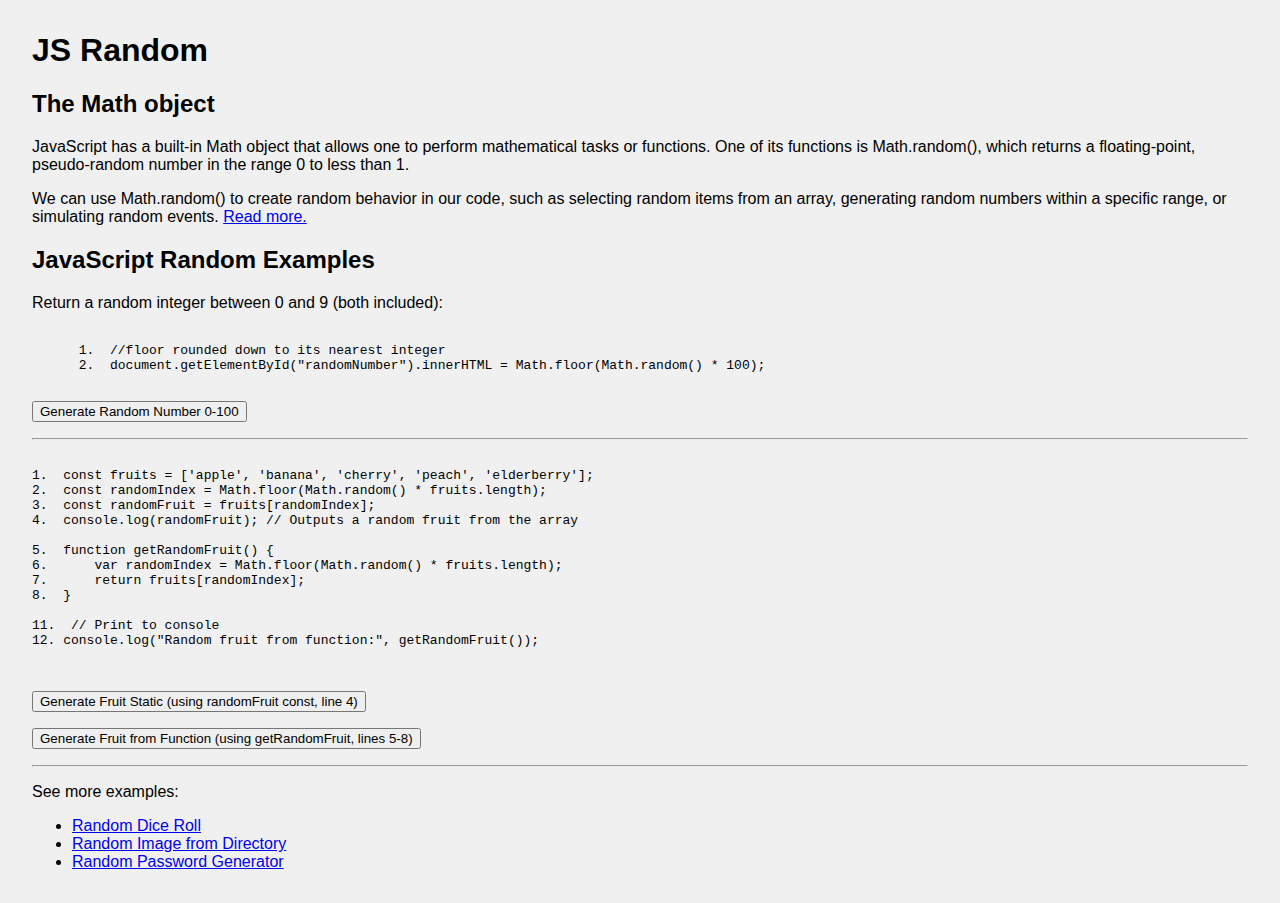
<file: index.html>
<!DOCTYPE html>
<html lang="en">
  <head>
    <meta charset="UTF-8" />
    <meta name="viewport" content="width=device-width, initial-scale=1.0" />
    <title>JS Random</title>
    <style>
      body {
        font-family: Helvetica, sans-serif;
        margin: 2rem;
        background-color: #f0f0f0;
      }
      h1 {
        color: #000;
      }
    </style>
  </head>
  <body>
    <h1>JS Random</h1>
    <h2>The Math object</h2>
    <p>JavaScript has a built-in Math object that allows one to perform mathematical tasks or functions. One of its functions is Math.random(), which returns a floating-point, pseudo-random number in the range 0 to less than 1.</p>
    <p>We can use Math.random() to create random behavior in our code, such as selecting random items from an array, generating random numbers within a specific range, or simulating random events. <a href="https://www.w3schools.com/js/js_math.asp" target="_blank">Read more.</a></p>
    <h2>JavaScript Random Examples</h2>
    <p>Return a random integer between 0 and 9 (both included):</p>
    <pre><code>
      1.  //floor rounded down to its nearest integer
      2.  document.getElementById("randomNumber").innerHTML = Math.floor(Math.random() * 100);
    </code></pre>
    <button onclick="document.getElementById('randomNumber').innerHTML=Math.floor(Math.random() * 100)">
      Generate Random Number 0-100
    </button>
    <p id="randomNumber"></p>

    <hr />

    <pre>
      <code>
1.  const fruits = ['apple', 'banana', 'cherry', 'peach', 'elderberry'];
2.  const randomIndex = Math.floor(Math.random() * fruits.length);
3.  const randomFruit = fruits[randomIndex];
4.  console.log(randomFruit); // Outputs a random fruit from the array

5.  function getRandomFruit() {
6.      var randomIndex = Math.floor(Math.random() * fruits.length);
7.      return fruits[randomIndex];
8.  }

11.  // Print to console
12. console.log("Random fruit from function:", getRandomFruit());
      </code>
    </pre>

    <script src="randomFromArray.js"></script>
    <button onclick="document.getElementById('randomArray').innerHTML=randomFruit">
      Generate Fruit Static (using randomFruit const, line 4)
    </button>
    <p id="randomArray"></p>
    <button onclick="document.getElementById('randomFruit').innerHTML=getRandomFruit()">
      Generate Fruit from Function  (using getRandomFruit, lines 5-8)
    </button>
    <p id="randomFruit"></p>
    
    <hr />
    <p>See more examples:</p>
    <ul>
      <li><a href="randomDice.html" target="_blank">Random Dice Roll</a></li>
      <li><a href="randomImage.html" target="_blank">Random Image from Directory</a></li>
      <li><a href="randomPassWord.html" target="_blank">Random Password Generator</a></li>
    </ul>
  </body>
</html>
</file>
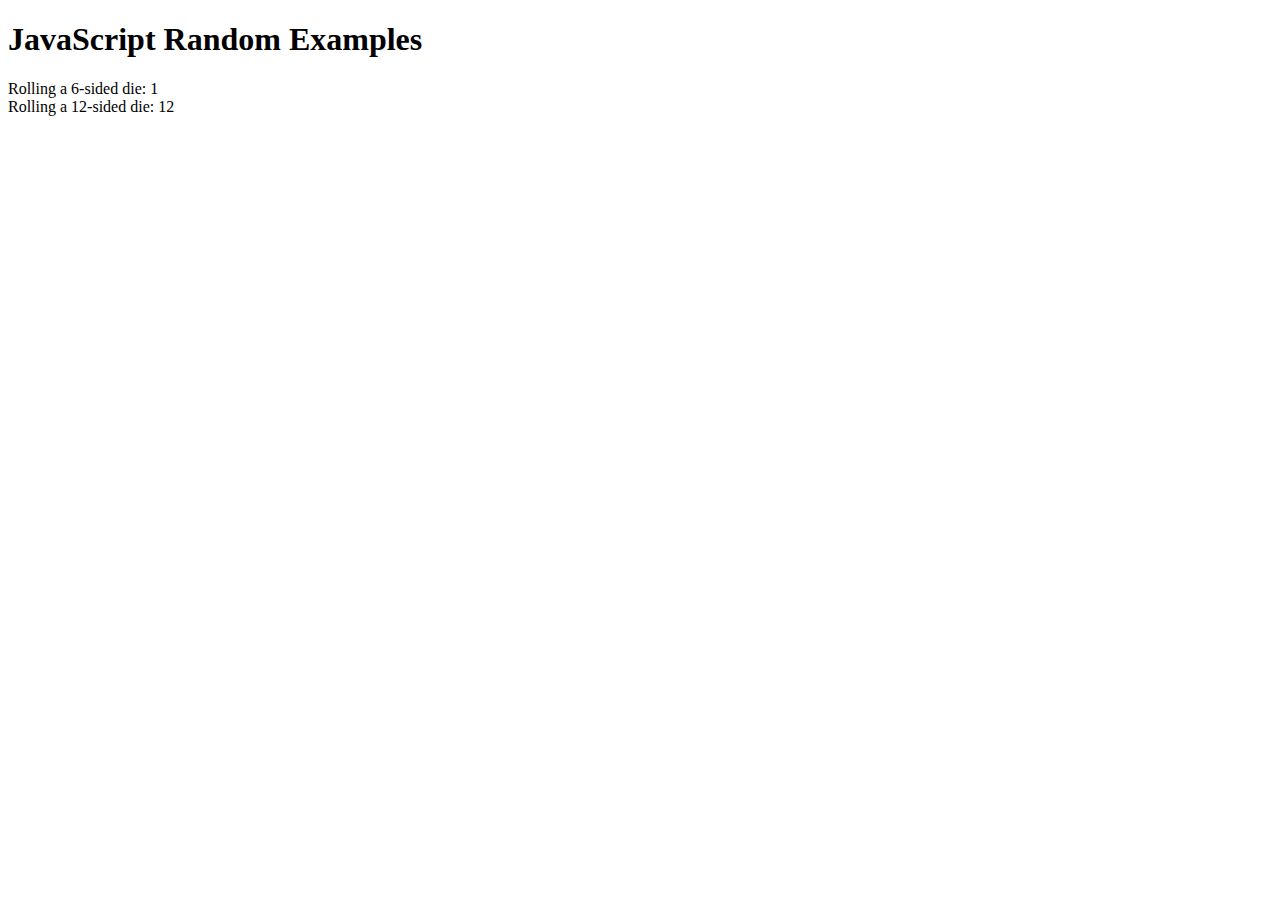
<file: randomDice.html>
<!DOCTYPE html>
<html lang="en">
  <head>
    <meta charset="UTF-8" />
    <meta name="viewport" content="width=device-width, initial-scale=1.0" />
    <title>JS Random</title>
    <script>
      function rollDice(numSides = 6) {
      // Generates a random integer between 1 and numSides
      // floor is used to rounded down to its nearest integer
      return Math.floor(Math.random() * numSides) + 1;
  }
    </script>
  </head>
  <body>
    <h1>JavaScript Random Examples</h1>
    <script>
      document.write("Rolling a 6-sided die: " + rollDice() + "<br>");
      document.write("Rolling a 12-sided die: " + rollDice(12) + "<br>");
    </script>
  </body>
</html>
</file>
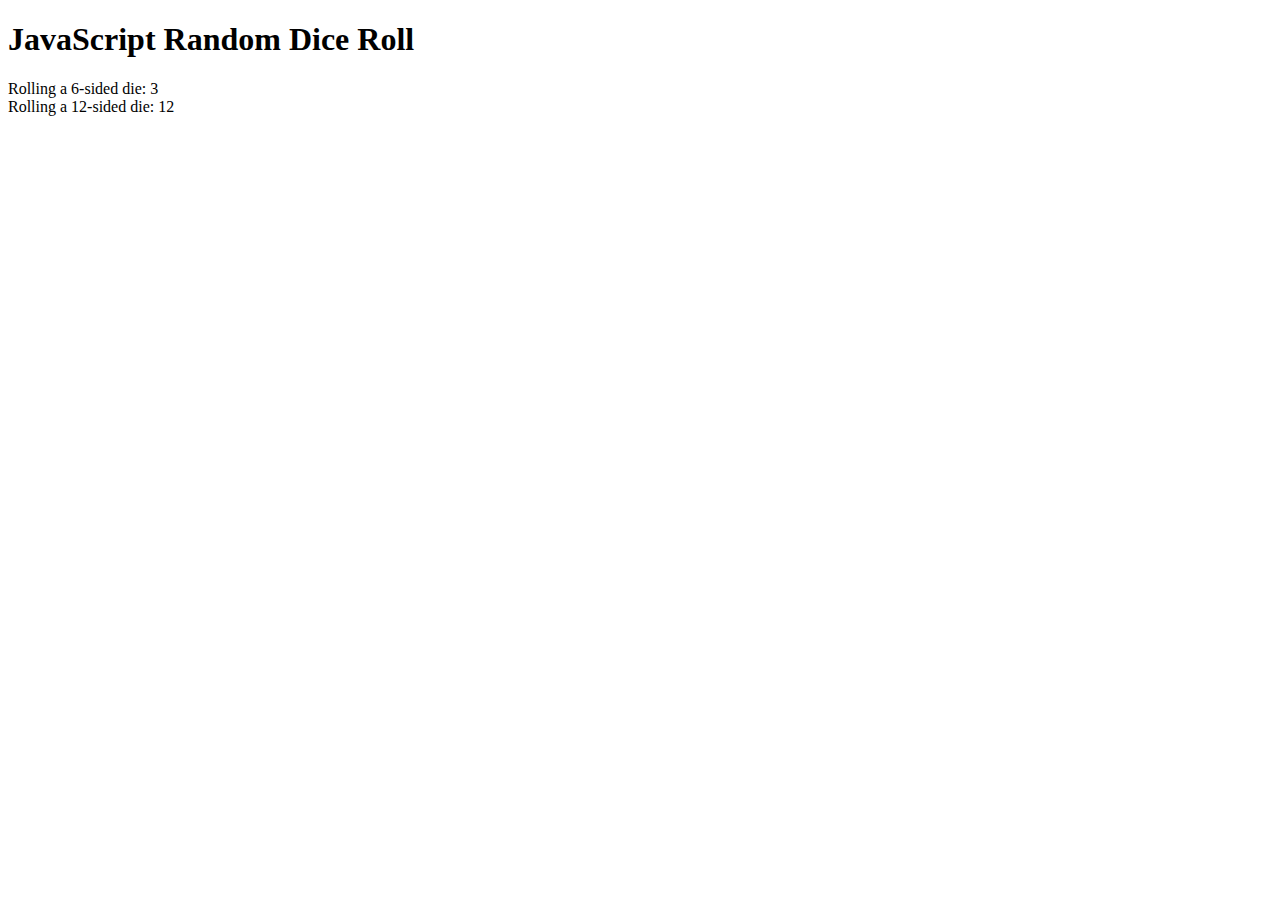
<file: randomDiceNoImages.html>
<!DOCTYPE html>
<html lang="en">
  <head>
    <meta charset="UTF-8" />
    <meta name="viewport" content="width=device-width, initial-scale=1.0" />
    <title>JS Random</title>
    <script>
      function rollDice(numSides = 6) {
      // Generates a random integer between 1 and numSides
      // floor is used to rounded down to its nearest integer
      return Math.floor(Math.random() * numSides) + 1;
  }
    </script>
  </head>
  <body>
    <h1>JavaScript Random Dice Roll</h1>
    <script>
      document.write("Rolling a 6-sided die: " + rollDice() + "<br>");
      document.write("Rolling a 12-sided die: " + rollDice(12) + "<br>");
    </script>
  </body>
</html>
</file>
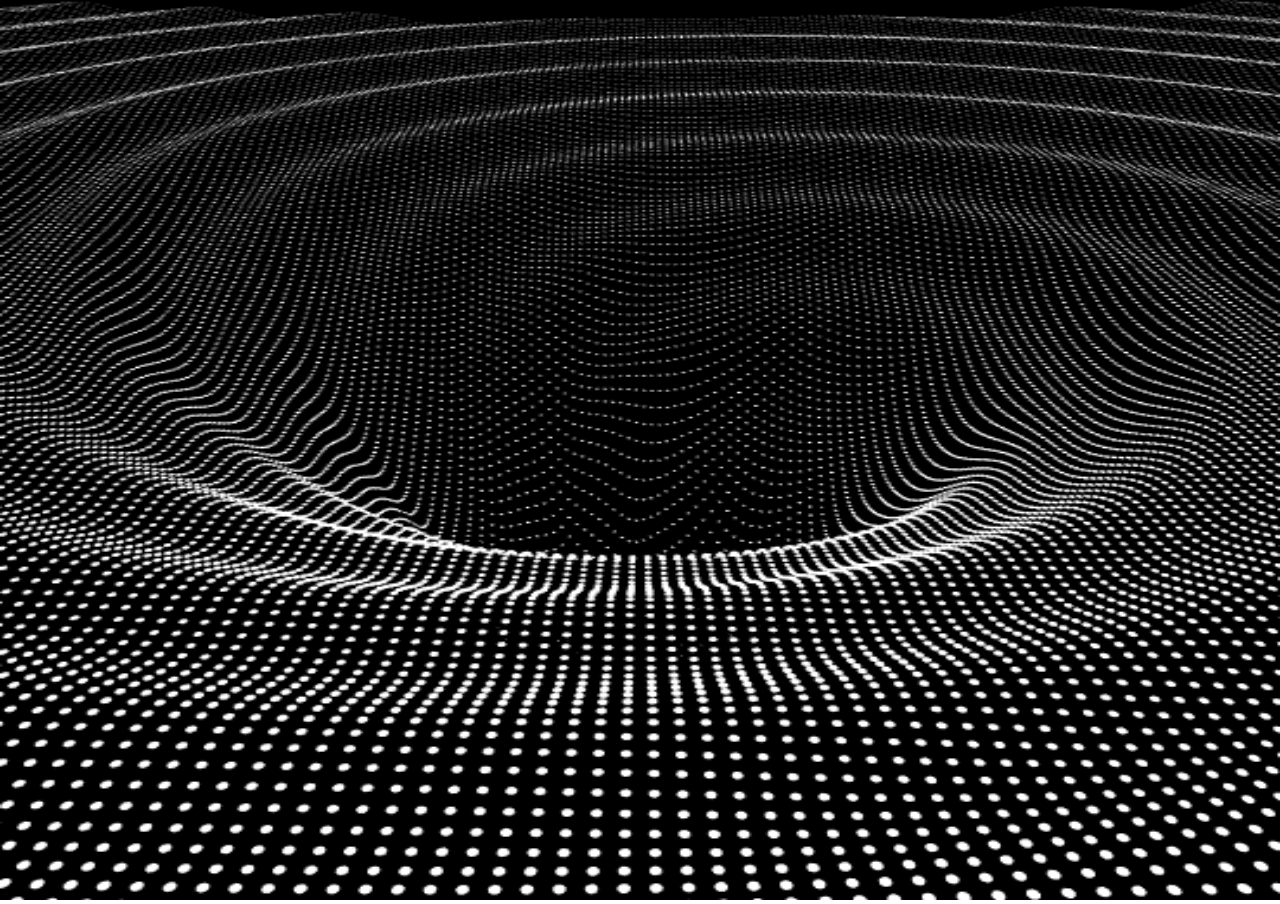
<file: randomGif.html>
<!DOCTYPE html>
<html lang="en-US">
<head>
    <meta charset="utf-8">
    <meta name="viewport" content="width=device-width, initial-scale=1.0">
    <title>Random GIF</title>
    <style type="text/css">
      #img_background {
        position: absolute;
        left: 0;
        top: 0;
        width: 100%;
        height: 100%;
        margin: 0;
        padding: 0;
      }
      img {
        width: 100%;
        height: 100%;
        margin: 0;
        padding: 0;
      }
    </style>
    <script>
      function playGif(){
        // target the image element
        var myGif = document.getElementById("myGif");

        // name the directory
        var dir = "gif/";
        // declare the file extension
        var ext = ".gif"

        //var playlist = ["0", "1", "2", "3", "4"]; //array literal method

        var playlist = new Array (5); //"new" keyword array method
        var i; //declare a variable to loop through the array in for loop below
        // https://www.w3schools.com/js/js_loop_for.asp
        // sets a variable before loop starts, example below is i = 0
        // defines the condition for the loop to run, example below is i < numOfDice
        // increases a value (i) each time the code block in the loop has been executed, example below is i++
        for (i = 0; i < playlist.length; i++) {
            playlist[i] = i + 1;
        };
        /**/

        var playlistIndex = Math.random(); //this generates a random floating point number from .0 to .9999
        playlistIndex *= playlist.length; //this multiplies the arrany length times the random number
        playlistIndex = Math.floor(playlistIndex); //this creates an integer that will be used for the array position
        console.log("playlistIndex is " +" " + playlistIndex);
        myGif.src = dir+playlist[playlistIndex]+ext;
      }
    </script>
</head>
<body onload = "playGif()">

<div id="img_background"> <img id="myGif" src="gif/0.gif" onclick="playGif()"></div>

</body>
</html>
</file>
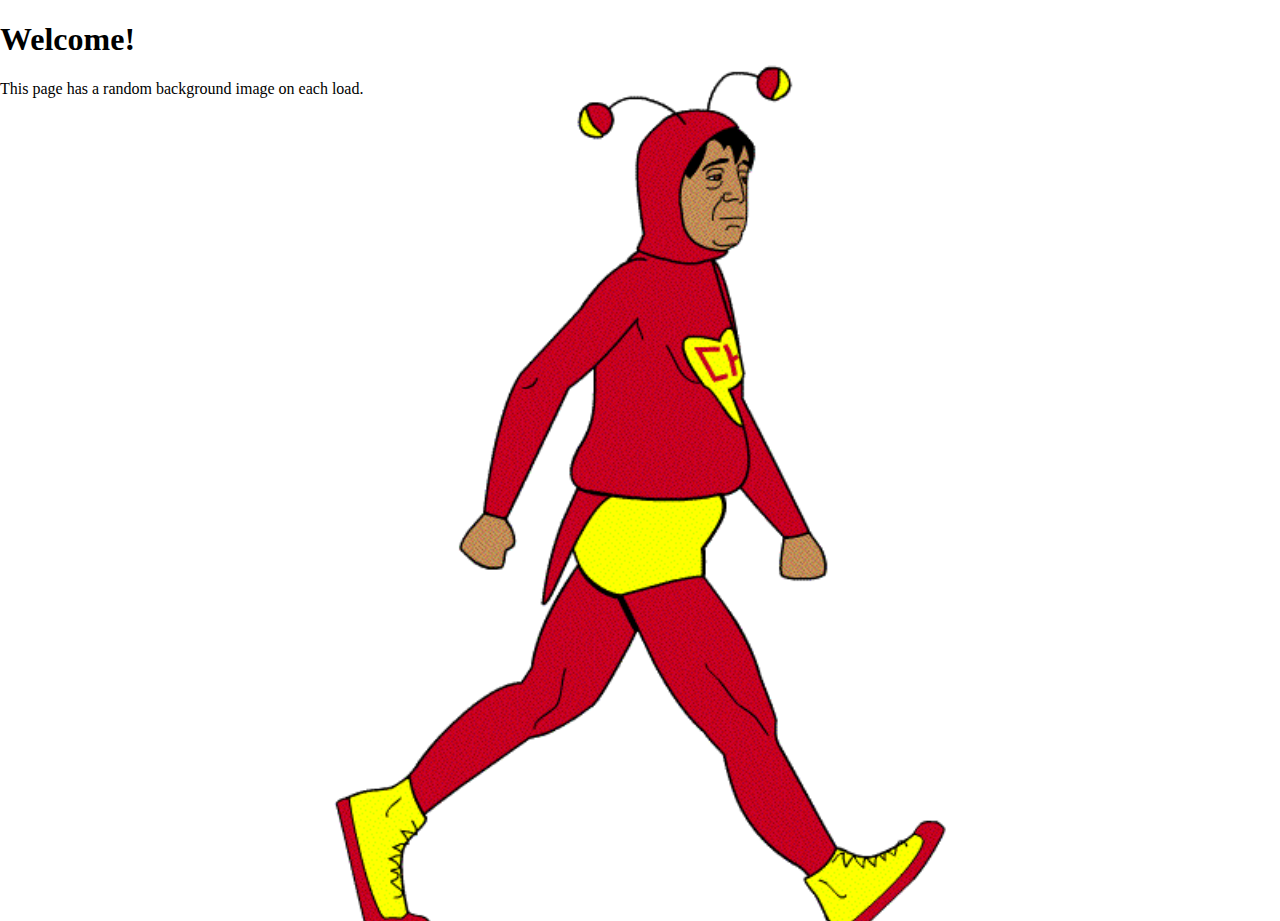
<file: randomImageAsBackground.html>
<!DOCTYPE html>
<html lang="en">
<head>
    <meta charset="UTF-8">
    <meta name="viewport" content="width=device-width, initial-scale=1.0">
    <title>Random Background Image</title>
    <style>
        * {
            box-sizing: border-box;
        }
        body {
            margin: 0;
            padding: 0;
            width: 100vw; /* Ensure body takes full viewport height */
            height: 100vh;
        }
    </style>
</head>
<body>

    <h1>Welcome!</h1>
    <p>This page has a random background image on each load.</p>

    <script>
        const backgroundImages = [
          'img/pic01.gif',
          'img/pic02.gif',
          'img/pic03.gif',
          'img/pic04.gif'
        ];

        function setRandomBackground() {
            const randomIndex = Math.floor(Math.random() * backgroundImages.length);
            const randomImage = backgroundImages[randomIndex];

            // A background image is like a wallpaper for the web page or any block element
            document.body.style.backgroundImage = `url('${randomImage}')`;
            document.body.style.backgroundSize = '50%'; //use 'cover' to cover entire background
            document.body.style.backgroundRepeat = 'no-repeat';
            document.body.style.backgroundPosition = 'center';
        }

        // Call the function when the DOM content is loaded
        document.addEventListener('DOMContentLoaded', setRandomBackground);
    </script>
</body>
</html>
</file>
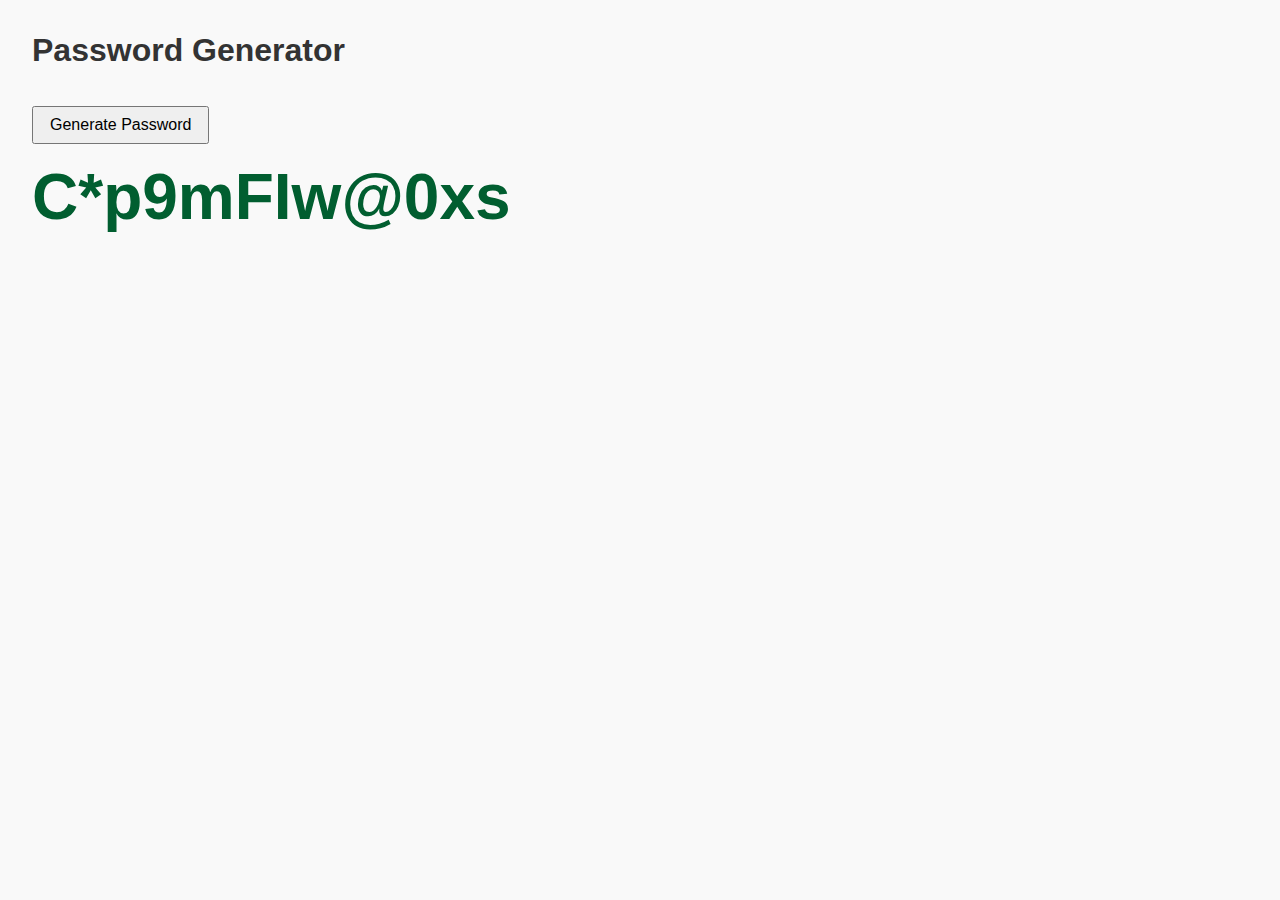
<file: randomPassWord.html>
<!doctype html>
<html lang="en">
<head>
  <meta charset="utf-8" />
  <meta name="viewport" content="width=device-width,initial-scale=1" />
  <title>Random PW Generator</title>
  <style>
    body {
      font-family: Helvetica, sans-serif;
      margin: 2rem;
      background-color: #f9f9f9;
    }
    h1 {
      color: #333;
    }
    button {
      padding: 0.5rem 1rem;
      font-size: 1rem;
      margin-top: 1rem;
      cursor: pointer;
    }
    #strongPW {
      margin-top: 1rem;
      font-weight: bold;
      font-size: 4rem;
      color: #015e30;
    }
    </style>
</head>
  <body>
    <h1>Password Generator</h1>

    <button onclick="document.getElementById('strongPW').innerHTML=generatePassword(12, true, true, true)">
        Generate Password
    </button>

    <p id="strongPW"></p>
    
    <script>
        function generatePassword(length, includeUppercase, includeNumbers, includeSymbols) {
        let chars = "abcdefghijklmnopqrstuvwxyz";
        if (includeUppercase) chars += "ABCDEFGHIJKLMNOPQRSTUVWXYZ";
        if (includeNumbers) chars += "0123456789";
        if (includeSymbols) chars += "!@#$%^&*()_+";
      
        let password = "";
        for (let i = 0; i < length; i++) {
          password += chars[Math.floor(Math.random() * chars.length)];
        }
        return password;
      }
      generatePassword(12, true, true, true)
      console.log('Strong password:', generatePassword(12, true, true, true));
      document.getElementById('strongPW').innerHTML=generatePassword(12, true, true, true);
      </script>

  </body>
  </html>
</file>
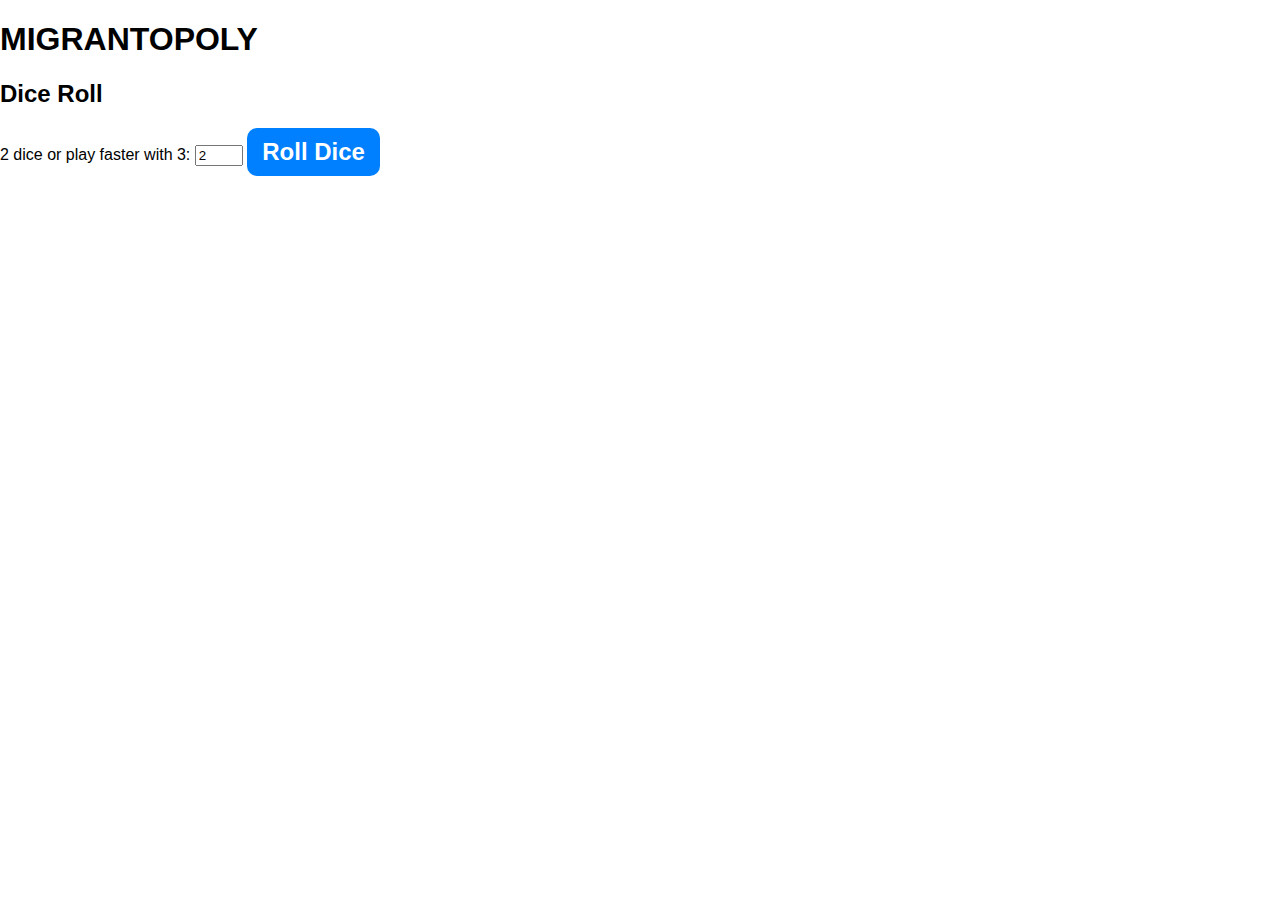
<file: rollDice.html>
<!DOCTYPE html>
<html lang="en">
<head>
    <meta charset="UTF-8">
    <meta name="viewport" content="width=device-width, initial-scale=1.0">
    <title>Roll Dice</title>
    <link rel="stylesheet" href="rollDice.css">
    </head>
<body>
    <div class="container">
    <h1>MIGRANTOPOLY</h1>
        <h2>Dice Roll</h2>
        <label>2 dice or play faster with 3:</label>
        <input type="number" id="numOfDice" value="2" min="2" max="3" />
        <button onclick="rollDice()">Roll Dice</button>

            <div id="diceResult"></div>
            <!--<div id="diceTotal"></div>-->
            <div id="diceImages"></div>
    </div>

    <script src="rollDice.js"></script>
</body>
</html>
</file>
<file: rollDice.css>
* {
    box-sizing: border-box;
}

body {
    margin: 0;
    font-family: Helvetica, sans-serif;
    background-color: #ffffff;
    color: #000000;
}
button {
    font-size: 1.5rem;
    padding: 10px 15px;
    border-radius: 10px;
    border: none;
    background-color: hsl(210, 100%, 50%);
    color: white;
    font-weight: bold;
    cursor: pointer;
}

button:hover {
    background-color: hsl(210, 100%, 60%);
}
button:active {
    background-color: hsl(210, 100%, 70%);
}

#diceResult {
    margin: 20px 0;
}
#diceImages img {
    width: 50px;
    margin: 5px;
}
</file>
